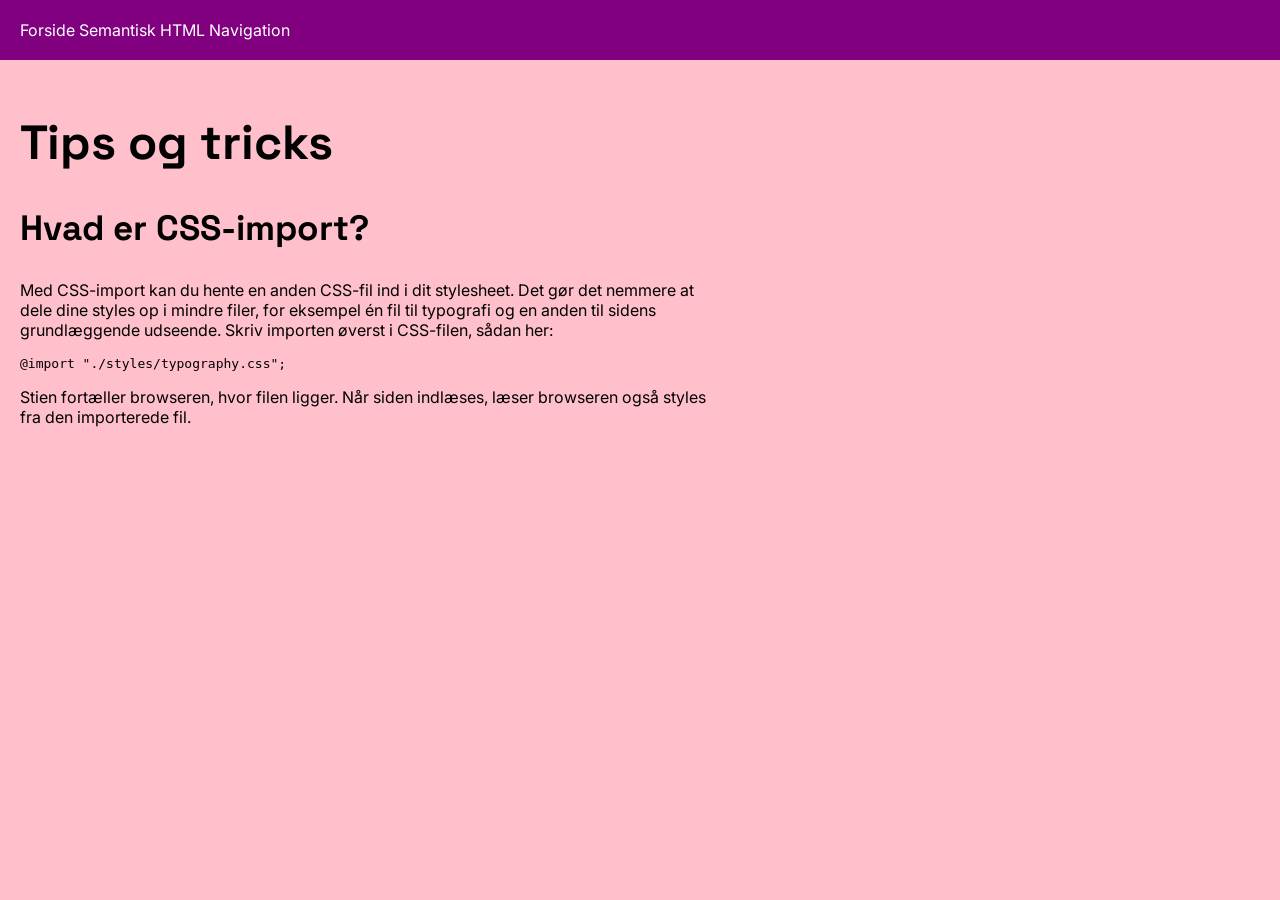
<file: src/index.html>
<!doctype html>
<html lang="da">
  <head>
    <meta charset="UTF-8" />
    <meta name="viewport" content="width=device-width, initial-scale=1.0" />
    <title>Projekt</title>
    <link href="./styles.css" rel="stylesheet" />
  </head>
  <body>
    <header>
      <nav>
        <a href="./index.html">Forside</a>
        <a href="./semantik.html">Semantisk HTML</a>
        <a href="./navigation.html">Navigation</a>
      </nav>
    </header>
    <main>
      <h1>Tips og tricks</h1>
      <section>
        <h2>Hvad er CSS-import?</h2>
        <p>
          Med CSS-import kan du hente en anden CSS-fil ind i dit stylesheet.
          Det gør det nemmere at dele dine styles op i mindre filer, for
          eksempel én fil til typografi og en anden til sidens grundlæggende
          udseende. Skriv importen øverst i CSS-filen, sådan her:
        </p>
        <pre><code>@import "./styles/typography.css";</code></pre>
        <p>
          Stien fortæller browseren, hvor filen ligger. Når siden indlæses,
          læser browseren også styles fra den importerede fil.
        </p>
      </section>
    </main>
  </body>
</html>
</file>
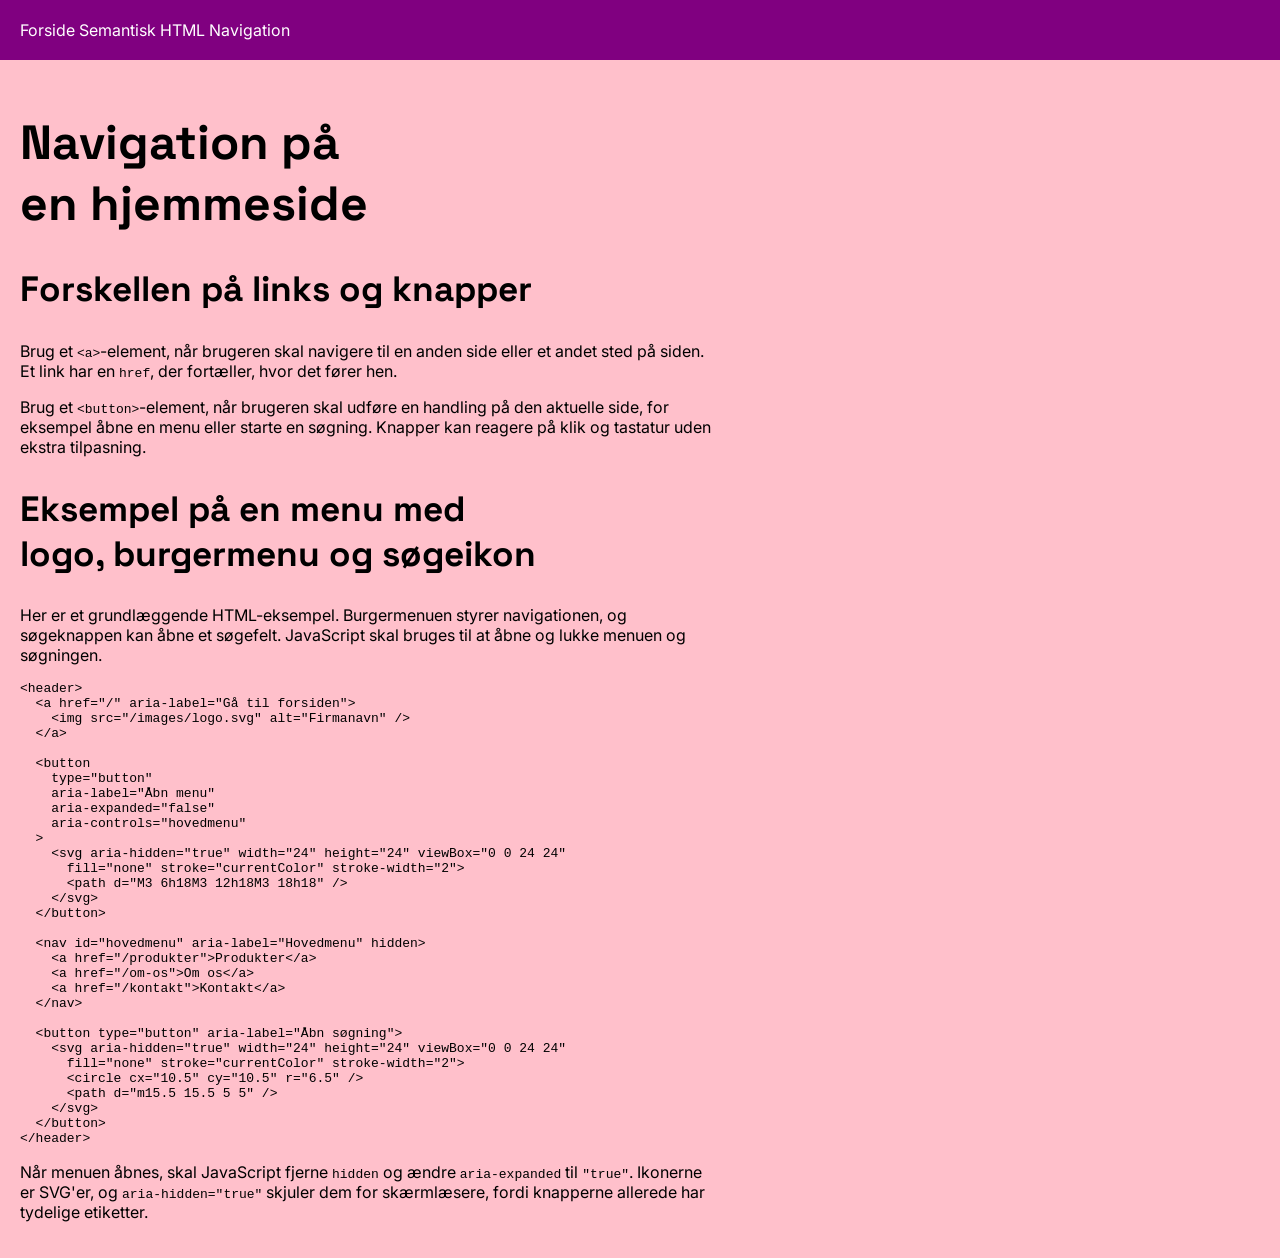
<file: src/navigation.html>
<!doctype html>
<html lang="da">
  <head>
    <meta charset="UTF-8" />
    <meta name="viewport" content="width=device-width, initial-scale=1.0" />
    <title>Navigation | Tips og tricks</title>
    <link href="./styles.css" rel="stylesheet" />
  </head>
  <body>
    <header>
      <nav>
        <a href="./index.html">Forside</a>
        <a href="./semantik.html">Semantisk HTML</a>
        <a href="./navigation.html" aria-current="page">Navigation</a>
      </nav>
    </header>
    <main>
      <h1>Navigation på en hjemmeside</h1>
      <section>
        <h2>Forskellen på links og knapper</h2>
        <p>
          Brug et <code>&lt;a&gt;</code>-element, når brugeren skal navigere til
          en anden side eller et andet sted på siden. Et link har en
          <code>href</code>, der fortæller, hvor det fører hen.
        </p>
        <p>
          Brug et <code>&lt;button&gt;</code>-element, når brugeren skal udføre
          en handling på den aktuelle side, for eksempel åbne en menu eller
          starte en søgning. Knapper kan reagere på klik og tastatur uden ekstra
          tilpasning.
        </p>
      </section>
      <section>
        <h2>Eksempel på en menu med logo, burgermenu og søgeikon</h2>
        <p>
          Her er et grundlæggende HTML-eksempel. Burgermenuen styrer
          navigationen, og søgeknappen kan åbne et søgefelt. JavaScript skal
          bruges til at åbne og lukke menuen og søgningen.
        </p>
        <pre><code>&lt;header&gt;
  &lt;a href="/" aria-label="Gå til forsiden"&gt;
    &lt;img src="/images/logo.svg" alt="Firmanavn" /&gt;
  &lt;/a&gt;

  &lt;button
    type="button"
    aria-label="Åbn menu"
    aria-expanded="false"
    aria-controls="hovedmenu"
  &gt;
    &lt;svg aria-hidden="true" width="24" height="24" viewBox="0 0 24 24"
      fill="none" stroke="currentColor" stroke-width="2"&gt;
      &lt;path d="M3 6h18M3 12h18M3 18h18" /&gt;
    &lt;/svg&gt;
  &lt;/button&gt;

  &lt;nav id="hovedmenu" aria-label="Hovedmenu" hidden&gt;
    &lt;a href="/produkter"&gt;Produkter&lt;/a&gt;
    &lt;a href="/om-os"&gt;Om os&lt;/a&gt;
    &lt;a href="/kontakt"&gt;Kontakt&lt;/a&gt;
  &lt;/nav&gt;

  &lt;button type="button" aria-label="Åbn søgning"&gt;
    &lt;svg aria-hidden="true" width="24" height="24" viewBox="0 0 24 24"
      fill="none" stroke="currentColor" stroke-width="2"&gt;
      &lt;circle cx="10.5" cy="10.5" r="6.5" /&gt;
      &lt;path d="m15.5 15.5 5 5" /&gt;
    &lt;/svg&gt;
  &lt;/button&gt;
&lt;/header&gt;</code></pre>
        <p>
          Når menuen åbnes, skal JavaScript fjerne
          <code>hidden</code> og ændre <code>aria-expanded</code> til
          <code>"true"</code>. Ikonerne er SVG'er, og
          <code>aria-hidden="true"</code> skjuler dem for skærmlæsere, fordi
          knapperne allerede har tydelige etiketter.
        </p>
      </section>
    </main>
  </body>
</html>
</file>
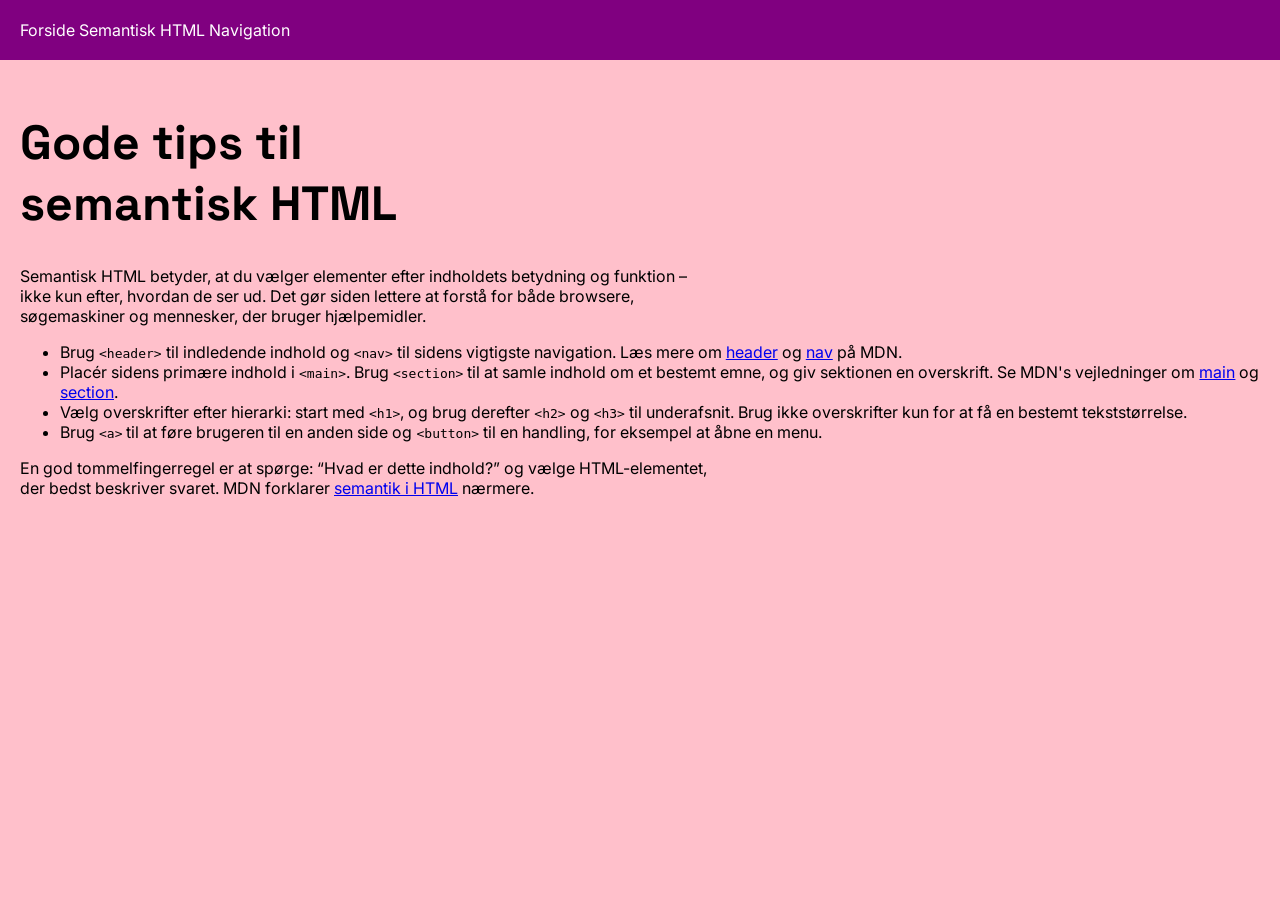
<file: src/semantik.html>
<!doctype html>
<html lang="da">
  <head>
    <meta charset="UTF-8" />
    <meta name="viewport" content="width=device-width, initial-scale=1.0" />
    <title>Semantisk HTML | Tips og tricks</title>
    <link href="./styles.css" rel="stylesheet" />
  </head>
  <body>
    <header>
      <nav>
        <a href="./index.html">Forside</a>
        <a href="./semantik.html" aria-current="page">Semantisk HTML</a>
        <a href="./navigation.html">Navigation</a>
      </nav>
    </header>
    <main>
      <h1>Gode tips til semantisk HTML</h1>
      <section>
        <p>
          Semantisk HTML betyder, at du vælger elementer efter indholdets
          betydning og funktion – ikke kun efter, hvordan de ser ud. Det gør
          siden lettere at forstå for både browsere, søgemaskiner og mennesker,
          der bruger hjælpemidler.
        </p>
        <ul>
          <li>
            Brug <code>&lt;header&gt;</code> til indledende indhold og
            <code>&lt;nav&gt;</code> til sidens vigtigste navigation.
            Læs mere om
            <a href="https://developer.mozilla.org/en-US/docs/Web/HTML/Element/header">header</a>
            og
            <a href="https://developer.mozilla.org/en-US/docs/Web/HTML/Element/nav">nav</a>
            på MDN.
          </li>
          <li>
            Placér sidens primære indhold i <code>&lt;main&gt;</code>. Brug
            <code>&lt;section&gt;</code> til at samle indhold om et bestemt
            emne, og giv sektionen en overskrift. Se MDN's vejledninger om
            <a href="https://developer.mozilla.org/en-US/docs/Web/HTML/Element/main">main</a>
            og
            <a href="https://developer.mozilla.org/en-US/docs/Web/HTML/Element/section">section</a>.
          </li>
          <li>
            Vælg overskrifter efter hierarki: start med
            <code>&lt;h1&gt;</code>, og brug derefter
            <code>&lt;h2&gt;</code> og <code>&lt;h3&gt;</code> til
            underafsnit. Brug ikke overskrifter kun for at få en bestemt
            tekststørrelse.
          </li>
          <li>
            Brug <code>&lt;a&gt;</code> til at føre brugeren til en anden side
            og <code>&lt;button&gt;</code> til en handling, for eksempel at
            åbne en menu.
          </li>
        </ul>
        <p>
          En god tommelfingerregel er at spørge: “Hvad er dette indhold?” og
          vælge HTML-elementet, der bedst beskriver svaret. MDN forklarer
          <a href="https://developer.mozilla.org/en-US/docs/Glossary/Semantics#semantics_in_html">semantik i HTML</a>
          nærmere.
        </p>
      </section>
    </main>
  </body>
</html>
</file>
<file: src/styles.css>
@import "./styles/global-styles.css";
@import "./styles/typography.css";
@import "./styles/header.css";
</file>
